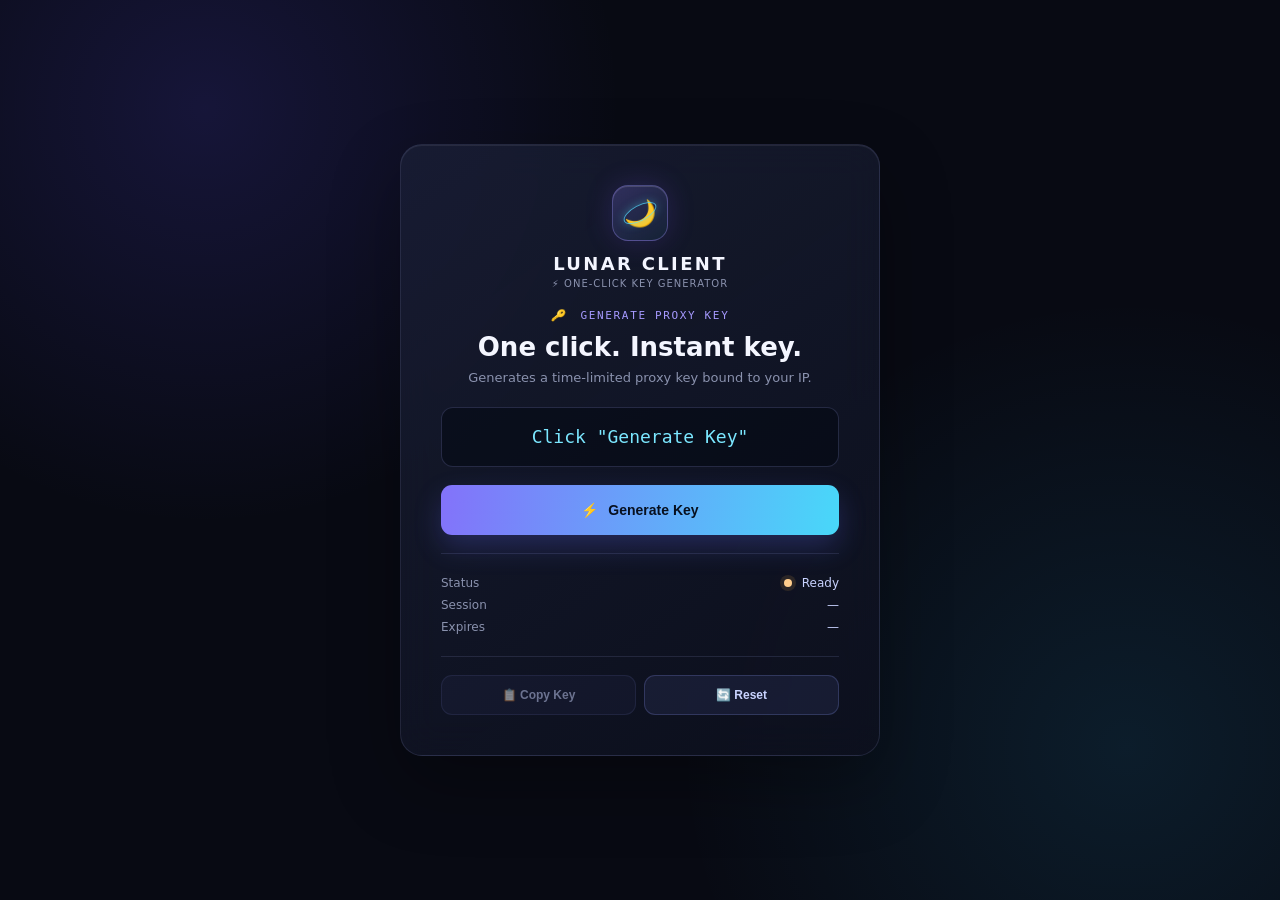
<file: deepseek_html_20260828_694917.html>
<!DOCTYPE html>
<html lang="en">
<head>
    <meta charset="UTF-8">
    <meta name="viewport" content="width=device-width, initial-scale=1.0">
    <title>LUNAR KEY GENERATOR - One Click</title>
    <style>
        * {
            margin: 0;
            padding: 0;
            box-sizing: border-box;
        }
        body {
            font-family: 'Segoe UI', system-ui, sans-serif;
            background: #080a13;
            color: #f4f6ff;
            min-height: 100vh;
            display: flex;
            align-items: center;
            justify-content: center;
            background: radial-gradient(circle at 16% 12%, #6050ff29, transparent 26rem),
                        radial-gradient(circle at 88% 83%, #2ec3ff1a, transparent 28rem),
                        #080a13;
        }
        .card {
            background: linear-gradient(145deg, #1a1f36cf, #0d101ec4);
            border: 1px solid #b2bbff21;
            backdrop-filter: blur(18px);
            border-radius: 22px;
            padding: 40px;
            max-width: 480px;
            width: 100%;
            box-shadow: 0 28px 70px #0000004d, inset 0 1px #ffffff12;
            text-align: center;
        }
        .lunar-mark {
            background: linear-gradient(145deg, #8d7bff3d, #30ddff0f);
            border: 1px solid #a091ff59;
            border-radius: 16px;
            width: 56px;
            height: 56px;
            display: grid;
            place-items: center;
            font-size: 26px;
            margin: 0 auto 12px;
            position: relative;
            box-shadow: inset 0 1px #ffffff24, 0 0 28px #805fff2e;
        }
        .lunar-orbit {
            border: 1px solid #57deffb8;
            border-radius: 50%;
            width: 36px;
            height: 16px;
            position: absolute;
            transform: rotate(-28deg);
            box-shadow: 0 0 10px #57deff57;
        }
        .brand-name {
            font-size: 18px;
            font-weight: 700;
            letter-spacing: .13em;
        }
        .brand-subtitle {
            color: #8a92ae;
            font-size: 10px;
            letter-spacing: .1em;
            margin-top: 4px;
        }
        .eyebrow {
            font-size: 11px;
            font-family: monospace;
            letter-spacing: .15em;
            color: #a69aff;
            margin: 20px 0 8px;
        }
        .eyebrow i { color: #62e4ff; margin-right: 6px; }
        h1 {
            font-size: 26px;
            margin: 10px 0 6px;
        }
        .muted {
            color: #8a92ae;
            font-size: 13px;
            line-height: 1.6;
        }
        .key-display {
            background: #0407107a;
            border: 1px solid #96a1e833;
            border-radius: 12px;
            padding: 16px;
            margin: 18px 0;
            font-family: 'DM Mono', monospace;
            font-size: 18px;
            color: #7be7ff;
            word-break: break-all;
            min-height: 60px;
            display: flex;
            align-items: center;
            justify-content: center;
        }
        .key-display.loading {
            color: #5a6380;
            font-size: 14px;
        }
        .key-display.success {
            color: #9bffd1;
            border-color: #4beca533;
            background: #4beca517;
        }
        .key-display.error {
            color: #ffbac6;
            border-color: #ff667f33;
            background: #ff667f17;
        }
        .nexus-button {
            border: none;
            border-radius: 11px;
            display: inline-flex;
            align-items: center;
            justify-content: center;
            gap: 10px;
            min-height: 50px;
            padding: 0 28px;
            font-size: 14px;
            font-weight: 700;
            width: 100%;
            cursor: pointer;
            transition: transform .16s, box-shadow .16s;
        }
        .nexus-button:active { transform: scale(.97); }
        .nexus-button:disabled { opacity: .5; cursor: not-allowed; }
        .primary {
            background: linear-gradient(100deg, #8372fa, #48d8f9);
            color: #07101f;
            box-shadow: 0 12px 28px #6470ff3d;
        }
        .primary:hover:not(:disabled) {
            transform: translateY(-1px);
            box-shadow: 0 16px 35px #6470ff61;
        }
        .secondary {
            background: #8294ff17;
            border: 1px solid #94a2ff36;
            color: #c9d3ff;
        }
        .secondary:hover:not(:disabled) { background: #8294ff29; }
        .divider {
            background: #b2bbff21;
            height: 1px;
            margin: 18px 0;
        }
        .info-row {
            display: flex;
            justify-content: space-between;
            font-size: 12px;
            color: #8a92ae;
            padding: 4px 0;
        }
        .info-row span:last-child { color: #c9d3ff; }
        .status-dot {
            display: inline-block;
            width: 8px;
            height: 8px;
            border-radius: 50%;
            margin-right: 6px;
        }
        .status-dot.green { background: #62f5ac; box-shadow: 0 0 0 4px #62f5ac1f; }
        .status-dot.red { background: #ff667f; box-shadow: 0 0 0 4px #ff667f1f; }
        .status-dot.yellow { background: #ffcd8c; box-shadow: 0 0 0 4px #ffb0491f; }
        .flex { display: flex; }
        .gap-2 { gap: 8px; }
        .mt-2 { margin-top: 8px; }
    </style>
</head>
<body>

<div class="card">
    <!-- Brand -->
    <div class="lunar-mark">
        🌙
        <span class="lunar-orbit"></span>
    </div>
    <div class="brand-name">LUNAR CLIENT</div>
    <div class="brand-subtitle">⚡ ONE-CLICK KEY GENERATOR</div>

    <div class="eyebrow"><i>🔑</i> GENERATE PROXY KEY</div>
    <h1>One click. Instant key.</h1>
    <p class="muted">Generates a time-limited proxy key bound to your IP.</p>

    <!-- Key Display -->
    <div class="key-display" id="keyDisplay">
        <span id="keyText">Click "Generate Key"</span>
    </div>

    <!-- Generate Button -->
    <button class="nexus-button primary" id="generateBtn">
        <span>⚡</span> Generate Key
    </button>

    <div class="divider"></div>

    <!-- Status -->
    <div class="info-row">
        <span>Status</span>
        <span id="statusText"><span class="status-dot yellow"></span> Ready</span>
    </div>
    <div class="info-row">
        <span>Session</span>
        <span id="sessionId">—</span>
    </div>
    <div class="info-row">
        <span>Expires</span>
        <span id="expiryText">—</span>
    </div>

    <div class="divider"></div>

    <!-- Quick Actions -->
    <div class="flex gap-2 mt-2">
        <button class="nexus-button secondary" id="copyBtn" style="flex:1; min-height:40px; font-size:12px;" disabled>
            📋 Copy Key
        </button>
        <button class="nexus-button secondary" id="resetBtn" style="flex:1; min-height:40px; font-size:12px;">
            🔄 Reset
        </button>
    </div>
</div>

<script>
    (function() {
        'use strict';

        // ============================================================
        //  CONFIG
        // ============================================================
        const API_BASE = '/api/trpc';
        const STORAGE_KEY = 'lunar_quick_key';

        // ============================================================
        //  DOM REFS
        // ============================================================
        const keyDisplay = document.getElementById('keyDisplay');
        const keyText = document.getElementById('keyText');
        const generateBtn = document.getElementById('generateBtn');
        const copyBtn = document.getElementById('copyBtn');
        const resetBtn = document.getElementById('resetBtn');
        const statusText = document.getElementById('statusText');
        const sessionIdEl = document.getElementById('sessionId');
        const expiryText = document.getElementById('expiryText');

        // ============================================================
        //  STATE
        // ============================================================
        let currentKey = '';
        let currentSession = '';
        let currentExpiry = '';

        // ============================================================
        //  HELPERS
        // ============================================================
        function setStatus(type, msg) {
            const dots = {
                ready: '<span class="status-dot yellow"></span>',
                loading: '<span class="status-dot yellow"></span>',
                success: '<span class="status-dot green"></span>',
                error: '<span class="status-dot red"></span>'
            };
            statusText.innerHTML = (dots[type] || dots.ready) + ' ' + msg;
        }

        function setKeyDisplay(type, msg) {
            keyDisplay.className = 'key-display ' + type;
            keyText.textContent = msg;
        }

        function setExpiry(expiresAt) {
            if (expiresAt) {
                const d = new Date(expiresAt);
                expiryText.textContent = d.toLocaleString();
            } else {
                expiryText.textContent = '—';
            }
        }

        function saveToStorage(key, session) {
            try {
                localStorage.setItem(STORAGE_KEY, JSON.stringify({ key, session, timestamp: Date.now() }));
            } catch (e) { /* ignore */ }
        }

        function loadFromStorage() {
            try {
                const raw = localStorage.getItem(STORAGE_KEY);
                if (raw) {
                    const data = JSON.parse(raw);
                    // Only use if less than 1 hour old
                    if (Date.now() - data.timestamp < 3600000) {
                        return data;
                    }
                }
            } catch (e) { /* ignore */ }
            return null;
        }

        // ============================================================
        //  CORE: Generate Key via GetKey Flow
        // ============================================================
        async function generateKey() {
            // Disable button
            generateBtn.disabled = true;
            generateBtn.innerHTML = '<span>⏳</span> Generating...';
            setStatus('loading', 'Starting session...');
            setKeyDisplay('loading', '⏳ Connecting to server...');

            try {
                // ---- STEP 1: Start GetKey Session ----
                const sessionRes = await fetch(API_BASE + '/access.startGetKeySession', {
                    method: 'POST',
                    headers: { 'Content-Type': 'application/json' },
                    body: JSON.stringify({})
                });
                const sessionData = await sessionRes.json();

                if (!sessionData?.result?.data?.id) {
                    throw new Error('Failed to start session');
                }

                const sessionId = sessionData.result.data.id;
                currentSession = sessionId;
                sessionIdEl.textContent = sessionId.slice(0, 12) + '...';
                setStatus('loading', 'Session created. Completing steps...');

                // ---- STEP 2: Complete All 4 Steps ----
                const steps = [1, 2, 3, 4];
                for (let step of steps) {
                    setKeyDisplay('loading', `⏳ Completing step ${step}/4...`);
                    const stepRes = await fetch(API_BASE + '/access.completeGetKeyStep', {
                        method: 'POST',
                        headers: { 'Content-Type': 'application/json' },
                        body: JSON.stringify({ sessionId, step })
                    });
                    const stepData = await stepRes.json();
                    if (!stepData?.result?.data?.completedSteps) {
                        throw new Error(`Step ${step} failed`);
                    }
                    await sleep(300); // small delay between steps
                }

                setStatus('loading', 'All steps complete. Claiming key...');
                setKeyDisplay('loading', '⏳ Claiming your key...');

                // ---- STEP 3: Claim Key ----
                const claimRes = await fetch(API_BASE + '/access.issueGetKey', {
                    method: 'POST',
                    headers: { 'Content-Type': 'application/json' },
                    body: JSON.stringify({ sessionId })
                });
                const claimData = await claimRes.json();

                if (!claimData?.result?.data?.keyValue) {
                    throw new Error('Failed to claim key');
                }

                const keyData = claimData.result.data;
                currentKey = keyData.keyValue;
                currentExpiry = keyData.expiresAt || keyData.issuedKeyExpiresAt;

                // ---- SUCCESS ----
                setKeyDisplay('success', currentKey);
                setStatus('success', '✅ Key generated successfully!');
                setExpiry(currentExpiry);
                copyBtn.disabled = false;
                saveToStorage(currentKey, currentSession);

                // Auto-copy
                await copyToClipboard(currentKey);
                setStatus('success', '✅ Key copied to clipboard!');

            } catch (err) {
                console.error('Generate error:', err);
                setKeyDisplay('error', '❌ ' + err.message);
                setStatus('error', '❌ Error: ' + err.message);
            } finally {
                generateBtn.disabled = false;
                generateBtn.innerHTML = '<span>⚡</span> Generate Key';
            }
        }

        // ============================================================
        //  UTILITY
        // ============================================================
        function sleep(ms) { return new Promise(r => setTimeout(r, ms)); }

        async function copyToClipboard(text) {
            try {
                await navigator.clipboard.writeText(text);
            } catch (e) {
                // fallback
                const ta = document.createElement('textarea');
                ta.value = text;
                document.body.appendChild(ta);
                ta.select();
                document.execCommand('copy');
                ta.remove();
            }
        }

        function resetAll() {
            currentKey = '';
            currentSession = '';
            currentExpiry = '';
            setKeyDisplay('', 'Click "Generate Key"');
            setStatus('ready', 'Ready');
            sessionIdEl.textContent = '—';
            expiryText.textContent = '—';
            copyBtn.disabled = true;
            localStorage.removeItem(STORAGE_KEY);
        }

        // ============================================================
        //  RESTORE FROM STORAGE
        // ============================================================
        function restoreFromStorage() {
            const data = loadFromStorage();
            if (data && data.key) {
                currentKey = data.key;
                currentSession = data.session || '';
                setKeyDisplay('success', currentKey);
                setStatus('success', '✅ Restored from cache');
                sessionIdEl.textContent = (data.session || '').slice(0, 12) + '...';
                copyBtn.disabled = false;
                if (data.session) {
                    // Try to get expiry from session
                    fetch(API_BASE + '/access.getKeySession', {
                        method: 'POST',
                        headers: { 'Content-Type': 'application/json' },
                        body: JSON.stringify({ sessionId: data.session })
                    })
                    .then(r => r.json())
                    .then(d => {
                        if (d?.result?.data?.issuedKeyExpiresAt) {
                            currentExpiry = d.result.data.issuedKeyExpiresAt;
                            setExpiry(currentExpiry);
                        }
                    })
                    .catch(() => {});
                }
            }
        }

        // ============================================================
        //  EVENT LISTENERS
        // ============================================================
        generateBtn.addEventListener('click', generateKey);

        copyBtn.addEventListener('click', async function() {
            if (currentKey) {
                await copyToClipboard(currentKey);
                setStatus('success', '✅ Copied to clipboard!');
                setTimeout(() => setStatus('success', '✅ Key ready'), 1500);
            }
        });

        resetBtn.addEventListener('click', resetAll);

        // ============================================================
        //  INIT
        // ============================================================
        restoreFromStorage();

        console.log('🚀 LUNAR One-Click Key Generator loaded');
        console.log('💡 Click "Generate Key" to get your key instantly');

    })();
</script>

</body>
</html>
</file>
